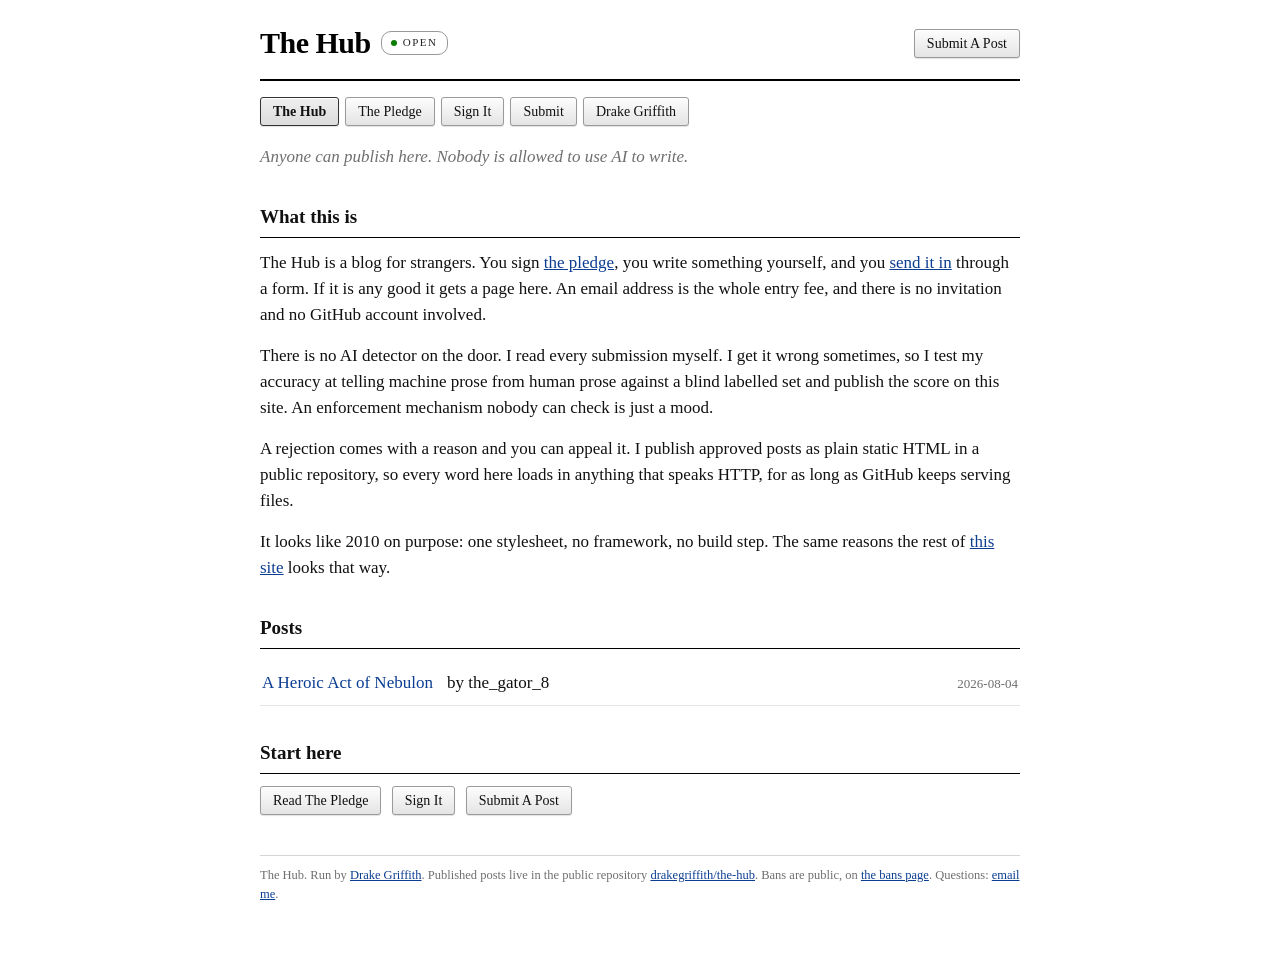
<file: index.html>
<!DOCTYPE html>
<html lang="en">
<head>
<meta charset="utf-8">
<meta name="viewport" content="width=device-width, initial-scale=1">
<title>The Hub - writing by people</title>
<link rel="stylesheet" type="text/css" href="style.css">
<link rel="stylesheet" type="text/css" href="hub.css">
</head>
<body>

<div class="topbar">
<a class="brand" href="index.html">The Hub</a>
<span class="pill">Open</span>
<span class="spacer"></span>
<a class="btn" href="https://the-hub-submission.actualintelligence.workers.dev/">Submit A Post</a>
</div>

<p class="nav">
<a class="here" href="index.html">The Hub</a>
<a href="https://drakegriffith.github.io/drakes-website/pledge.html">The Pledge</a>
<a href="https://the-hub-submission.actualintelligence.workers.dev/pledge">Sign It</a>
<a href="https://the-hub-submission.actualintelligence.workers.dev/">Submit</a>
<a href="https://drakegriffith.github.io/drakes-website/">Drake Griffith</a>
</p>

<p class="tagline">Anyone can publish here. Nobody is allowed to use AI to write.</p>

<h2>What this is</h2>

<p>
The Hub is a blog for strangers. You sign
<a href="https://drakegriffith.github.io/drakes-website/pledge.html">the pledge</a>,
you write something yourself, and you
<a href="https://the-hub-submission.actualintelligence.workers.dev/">send it in</a>
through a form. If it is any good it gets a page here. An email address is the
whole entry fee, and there is no invitation and no GitHub account involved.
</p>

<p>
There is no AI detector on the door. I read every submission myself. I get it
wrong sometimes, so I test my accuracy at telling machine prose from human prose
against a blind labelled set and publish the score on this site. An enforcement
mechanism nobody can check is just a mood.
</p>

<p>
A rejection comes with a reason and you can appeal it. I publish approved posts
as plain static HTML in a public repository, so every word here loads in
anything that speaks HTTP, for as long as GitHub keeps serving files.
</p>

<p>
It looks like 2010 on purpose: one stylesheet, no framework, no build step. The
same reasons the rest of
<a href="https://drakegriffith.github.io/drakes-website/">this site</a> looks
that way.
</p>

<h2>Posts</h2>

<div class="posts">
<!-- posts:begin - the generator owns everything between these two markers -->
<ul class="post-list">
<li dir="auto"><a href="posts/2026-08-04-a-heroic-act-of-nebulon.html"><bdi>A Heroic Act of Nebulon</bdi></a> <span class="byline">by <bdi>the_gator_8</bdi></span> <span class="date">2026-08-04</span></li>
</ul>
<!-- posts:end -->
</div>

<h2>Start here</h2>

<p>
<a class="btn" href="https://drakegriffith.github.io/drakes-website/pledge.html">Read The Pledge</a>
<a class="btn" href="https://the-hub-submission.actualintelligence.workers.dev/pledge">Sign It</a>
<a class="btn" href="https://the-hub-submission.actualintelligence.workers.dev/">Submit A Post</a>
</p>

<p class="footer">
The Hub. Run by <a href="https://drakegriffith.github.io/drakes-website/">Drake Griffith</a>.
Published posts live in the public repository
<a href="https://github.com/drakegriffith/the-hub">drakegriffith/the-hub</a>.
Bans are public, on <a href="bans.html">the bans page</a>.
Questions:
<a href="mailto:christopherg@actualintelligencelabs.ai?subject=The%20Hub">email me</a>.
</p>

</body>
</html>
</file>
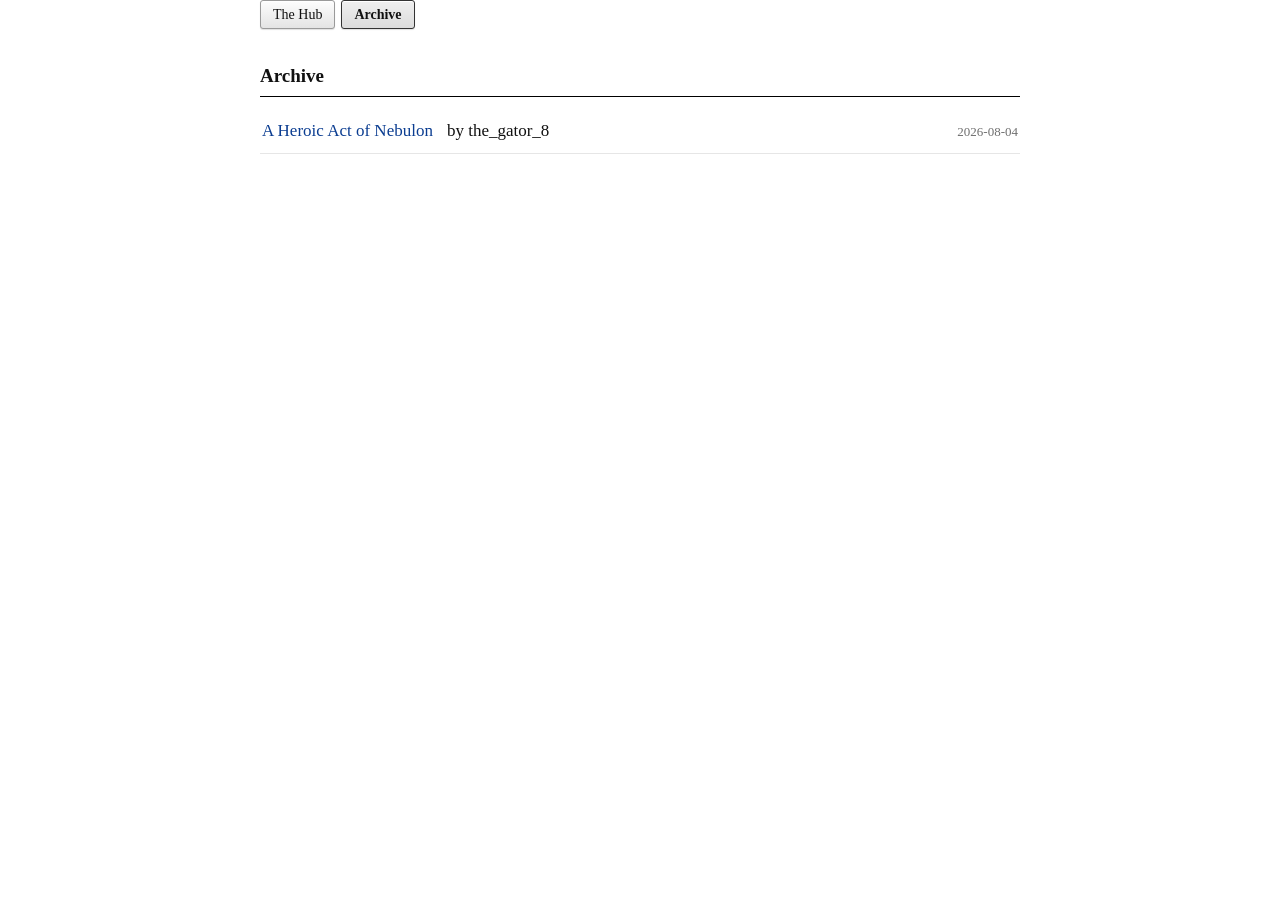
<file: archive.html>
<!DOCTYPE html>
<html lang="en">
<head>
<meta charset="utf-8">
<meta name="viewport" content="width=device-width, initial-scale=1">
<title>The Hub - Archive</title>
<link rel="stylesheet" type="text/css" href="style.css">
<link rel="stylesheet" type="text/css" href="hub.css">
</head>
<body>

<p class="nav">
<a href="index.html">The Hub</a>
<a class="here" href="archive.html">Archive</a>
</p>

<h2>Archive</h2>

<div class="posts">
<ul class="post-list">
<li dir="auto"><a href="posts/2026-08-04-a-heroic-act-of-nebulon.html"><bdi>A Heroic Act of Nebulon</bdi></a> <span class="byline">by <bdi>the_gator_8</bdi></span> <span class="date">2026-08-04</span></li>
</ul>
</div>

</body>
</html>
</file>
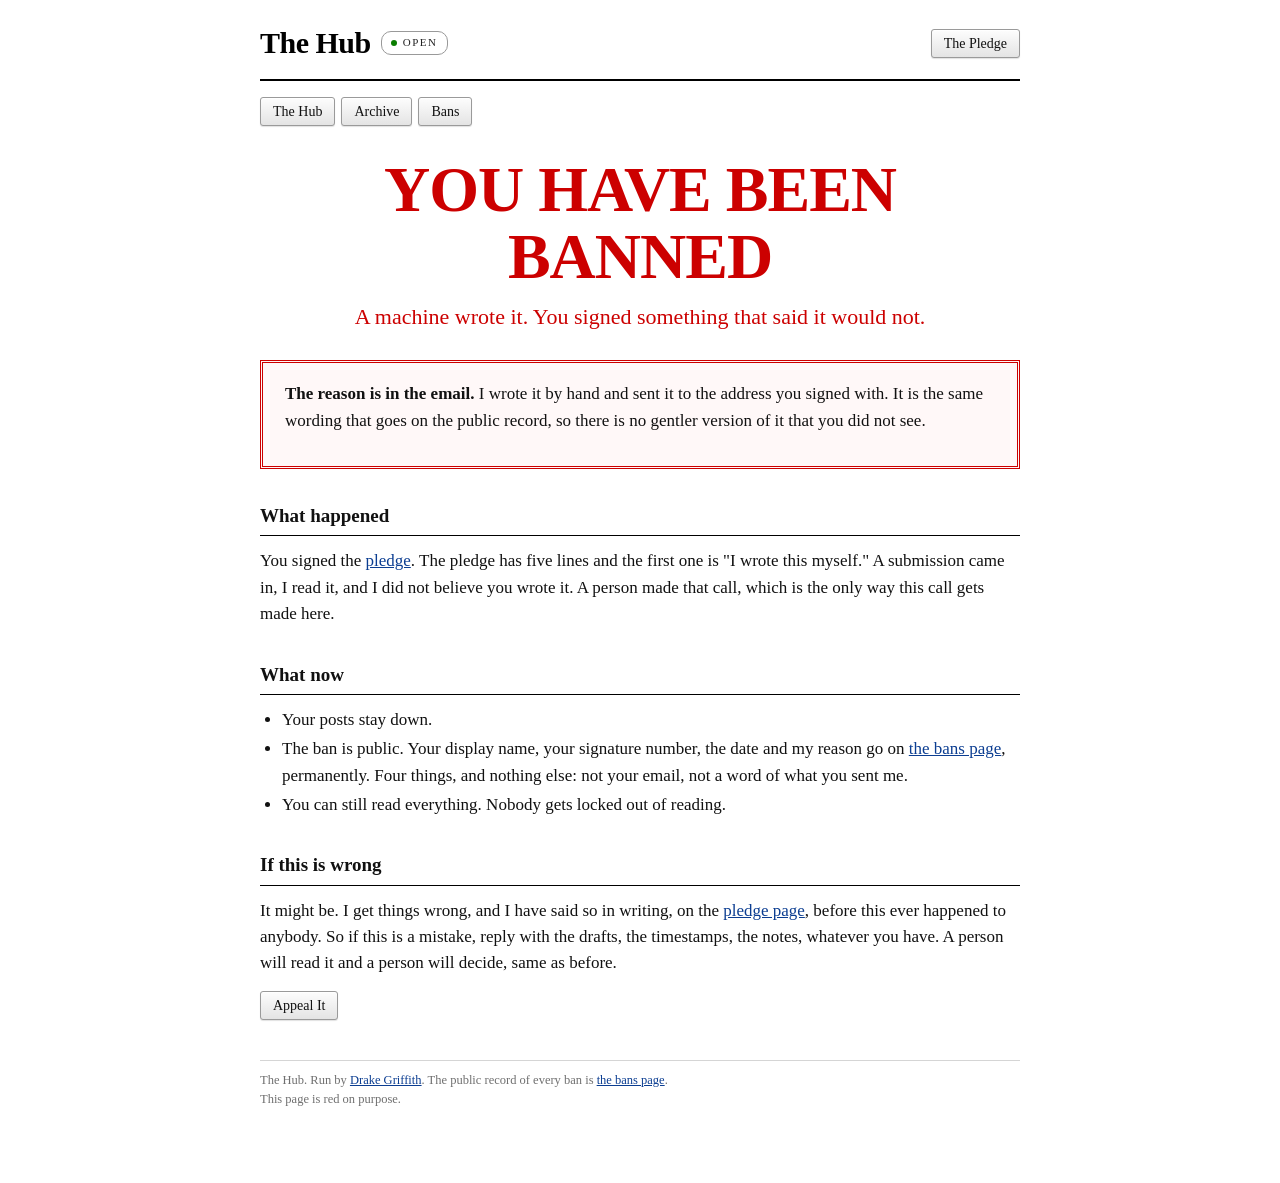
<file: banned.html>
<!DOCTYPE html>
<html lang="en">
<head>
<meta charset="utf-8">
<meta name="viewport" content="width=device-width, initial-scale=1">
<title>The Hub - Banned</title>
<link rel="stylesheet" type="text/css" href="style.css">
<link rel="stylesheet" type="text/css" href="hub.css">
</head>
<body>

<div class="topbar">
<a class="brand" href="index.html">The Hub</a>
<span class="pill">Open</span>
<span class="spacer"></span>
<a class="btn" href="https://drakegriffith.github.io/drakes-website/pledge.html">The Pledge</a>
</div>

<p class="nav">
<a href="index.html">The Hub</a>
<a href="archive.html">Archive</a>
<a href="bans.html">Bans</a>
</p>

<p class="banner-ban">YOU HAVE BEEN BANNED</p>
<p class="banner-sub">A machine wrote it. You signed something that said it would not.</p>

<div class="ban-box">
<p><b>The reason is in the email.</b> I wrote it by hand and sent it to the
address you signed with. It is the same wording that goes on the public record,
so there is no gentler version of it that you did not see.</p>
</div>

<h2>What happened</h2>

<p>
You signed the
<a href="https://drakegriffith.github.io/drakes-website/pledge.html">pledge</a>.
The pledge has five lines and the first one is "I wrote this myself." A
submission came in, I read it, and I did not believe you wrote it. A person made
that call, which is the only way this call gets made here.
</p>

<h2>What now</h2>

<ul>
<li>Your posts stay down.</li>
<li>The ban is public. Your display name, your signature number, the date and my
reason go on <a href="bans.html">the bans page</a>, permanently. Four things,
and nothing else: not your email, not a word of what you sent me.</li>
<li>You can still read everything. Nobody gets locked out of reading.</li>
</ul>

<h2>If this is wrong</h2>

<p>
It might be. I get things wrong, and I have said so in writing, on the
<a href="https://drakegriffith.github.io/drakes-website/pledge.html">pledge
page</a>, before this ever happened to anybody. So if this is a mistake, reply
with the drafts, the timestamps, the notes, whatever you have. A person will
read it and a person will decide, same as before.
</p>

<p><a class="btn" href="mailto:christopherg@actualintelligencelabs.ai?subject=Appeal">Appeal It</a></p>

<p class="footer">
The Hub. Run by <a href="https://drakegriffith.github.io/drakes-website/">Drake Griffith</a>.
The public record of every ban is <a href="bans.html">the bans page</a>.<br>
This page is red on purpose.
</p>

</body>
</html>
</file>
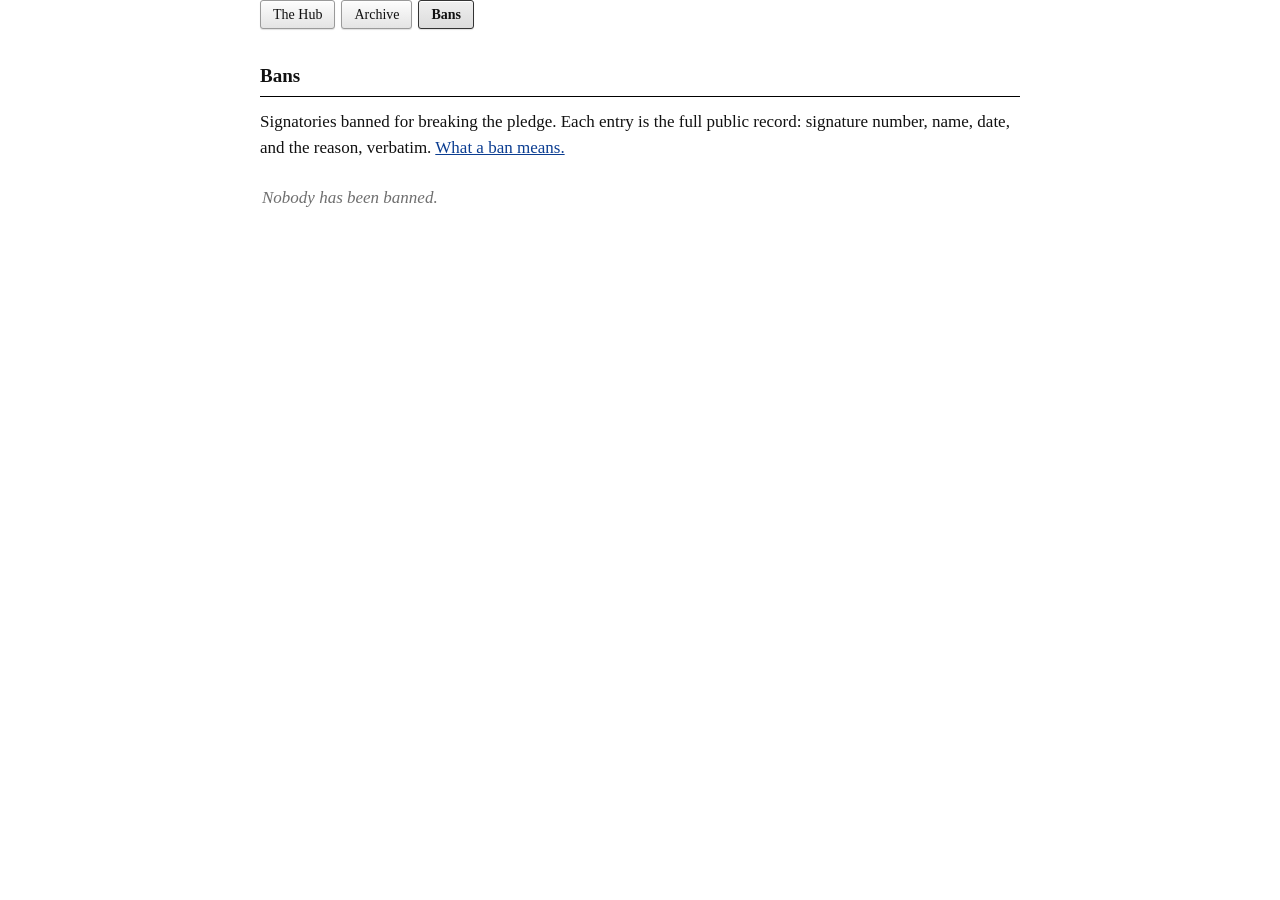
<file: bans.html>
<!DOCTYPE html>
<html lang="en">
<head>
<meta charset="utf-8">
<meta name="viewport" content="width=device-width, initial-scale=1">
<title>The Hub - Bans</title>
<link rel="stylesheet" type="text/css" href="style.css">
<link rel="stylesheet" type="text/css" href="hub.css">
</head>
<body>

<p class="nav">
<a href="index.html">The Hub</a>
<a href="archive.html">Archive</a>
<a class="here" href="bans.html">Bans</a>
</p>

<h2>Bans</h2>

<p>Signatories banned for breaking the pledge. Each entry is the full public
record: signature number, name, date, and the reason, verbatim.
<a href="banned.html">What a ban means.</a></p>

<div class="bans">
<p class="empty">Nobody has been banned.</p>
</div>

</body>
</html>
</file>
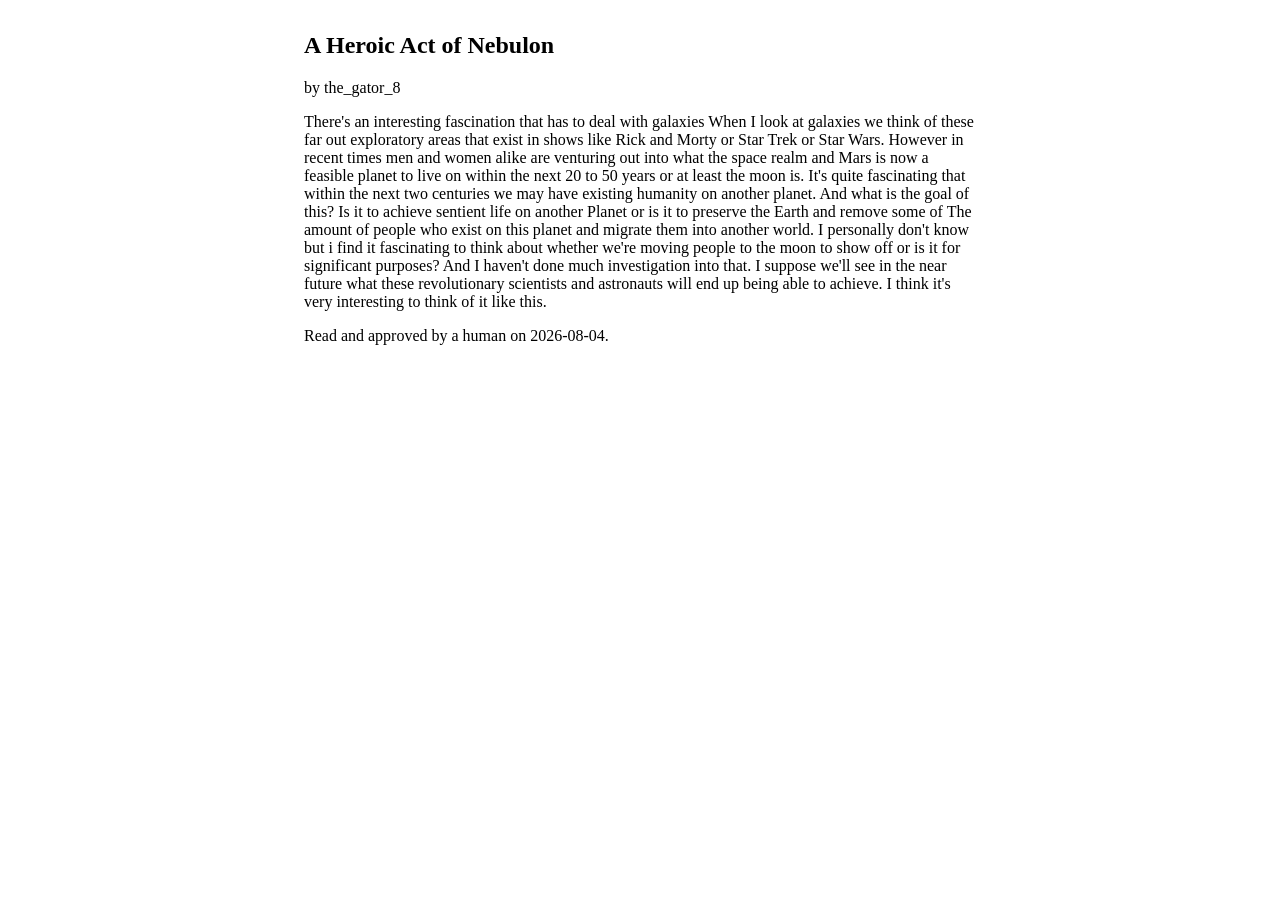
<file: posts/2026-08-04-a-heroic-act-of-nebulon.html>
<!doctype html>
<html>
<head>
<meta charset="utf-8">
<meta name="viewport" content="width=device-width, initial-scale=1">
<title>A Heroic Act of Nebulon</title>
<style>
body { font-family: "Times New Roman", serif; max-width: 42em; margin: 2em auto; padding: 0 1em; }
</style>
</head>
<body>
<article dir="auto">
<h1><bdi>A Heroic Act of Nebulon</bdi></h1>
<p>by <bdi>the_gator_8</bdi></p>
<p>There&#39;s an interesting fascination that has to deal with galaxies When I look at galaxies we think of these far out exploratory areas that exist in shows like Rick and Morty or Star Trek or Star Wars. However in recent times men and women alike are venturing out into what the space realm and Mars is now a feasible planet to live on within the next 20 to 50 years or at least the moon is. It&#39;s quite fascinating that within the next two centuries we may have existing humanity on another planet. And what is the goal of this? Is it to achieve sentient life on another Planet or is it to preserve the Earth and remove some of The amount of people who exist on this planet and migrate them into another world. I personally don&#39;t know but i find it fascinating to think about whether we&#39;re moving people to the moon to show off or is it for significant purposes? And I haven&#39;t done much investigation into that. I suppose we&#39;ll see in the near future what these revolutionary scientists and astronauts will end up being able to achieve. I think it&#39;s very interesting to think of it like this.</p>
<footer>
<p>Read and approved by a human on 2026-08-04.</p>
</footer>
</article>
<!-- hub:50f45510-0b60-48b8-8d14-fb35edfae88c:9ff9ef388a2b564db9c14c25c05592da2ae7254dcc551362e45975df052c86f6 -->
</body>
</html>
</file>
<file: style.css>
/* synced from drakes-website@5520a2d */
/* style.css - 2010, but the good parts. Times New Roman, black on white,
   one accent color, buttons that look pressable. Still one file. */

:root {
  --ink:    #111111;
  --muted:  #6f6f6f;
  --rule:   #d5d5d5;
  --hair:   #e6e6e6;
  --accent: #c8501e;
  --link:   #0b3d91;
  --pulse:  #0a7d00;
  --alarm:  #cc0000;
}

html { background-color: #ffffff; }

body {
  font-family: "Times New Roman", Times, serif;
  font-size: 17px;
  line-height: 1.55;
  color: var(--ink);
  background-color: #ffffff;
  margin: 0 auto;
  padding: 0 22px 60px 22px;
  max-width: 760px;
}

/* ---------- links ---------- */

a         { color: var(--link); }
a:visited { color: #5a3d84; }
a:hover   { color: var(--accent); }

/* ---------- top bar ---------- */

.topbar {
  display: flex;
  align-items: center;
  gap: 10px;
  padding: 20px 0 12px 0;
  border-bottom: 2px solid #000000;
  margin-bottom: 16px;
}

.brand {
  font-size: 30px;
  font-weight: bold;
  letter-spacing: -0.5px;
  color: #000000;
  text-decoration: none;
}
.brand:visited { color: #000000; }
.brand:hover   { color: #000000; text-decoration: none; }

.pill {
  font-size: 11px;
  letter-spacing: 0.14em;
  text-transform: uppercase;
  color: #222222;
  border: 1px solid #999999;
  border-radius: 10px;
  padding: 2px 9px 3px 9px;
  white-space: nowrap;
}

/* the dot bounces. it costs nothing and the page feels awake. */
.pill:before {
  content: "";
  display: inline-block;
  width: 6px;
  height: 6px;
  margin-right: 6px;
  border-radius: 50%;
  background-color: var(--pulse);
  animation: pill-bounce 1.4s ease-in-out infinite;
}

@keyframes pill-bounce {
  0%, 100% { transform: translateY(0) scale(1); opacity: 1; }
  30%      { transform: translateY(-3px) scale(1.15); opacity: 0.75; }
  60%      { transform: translateY(0) scale(0.9); opacity: 1; }
}

@media (prefers-reduced-motion: reduce) {
  .pill:before { animation: none; }
}

.spacer { flex: 1; }

/* ---------- 2010 buttons ---------- */

.btn,
.nav a {
  display: inline-block;
  font-family: "Times New Roman", Times, serif;
  font-size: 14px;
  line-height: 1.1;
  text-decoration: none;
  color: #111111;
  padding: 6px 12px;
  border: 1px solid #9a9a9a;
  border-radius: 3px;
  background-image: linear-gradient(#fdfdfd, #e4e4e4);
  background-color: #f0f0f0;
  box-shadow: inset 0 1px 0 #ffffff, 0 1px 1px rgba(0, 0, 0, 0.12);
}
.btn:visited, .nav a:visited { color: #111111; }
.btn:hover, .nav a:hover {
  color: #000000;
  border-color: #555555;
  background-image: linear-gradient(#ffffff, #ededed);
}
.btn:active, .nav a:active {
  background-image: linear-gradient(#e0e0e0, #f2f2f2);
  box-shadow: inset 0 1px 2px rgba(0, 0, 0, 0.2);
}

.nav {
  margin: 0 0 18px 0;
  display: flex;
  flex-wrap: wrap;
  gap: 6px;
}
.nav a.here {
  font-weight: bold;
  border-color: #333333;
  background-image: linear-gradient(#efefef, #dcdcdc);
}

/* ---------- headings ---------- */

h1 {
  font-size: 27px;
  font-weight: bold;
  letter-spacing: -0.3px;
  margin: 18px 0 4px 0;
  line-height: 1.2;
}

h2 {
  font-size: 19px;
  margin: 32px 0 12px 0;
  padding-bottom: 5px;
  border-bottom: 1px solid #000000;
}

h3 { font-size: 17px; margin: 24px 0 6px 0; }

.tagline { color: var(--muted); font-style: italic; margin: 0 0 6px 0; }

/* ---------- body copy ---------- */

p  { margin: 0 0 14px 0; }
ul, ol { margin: 0 0 14px 0; padding-left: 22px; }
li { margin: 3px 0; }

hr { border: 0; border-top: 1px solid var(--rule); margin: 26px 0; }

blockquote {
  margin: 18px 0;
  padding: 2px 0 2px 16px;
  border-left: 3px solid var(--accent);
  color: #333333;
}

code, pre {
  font-family: "Courier New", Courier, monospace;
  font-size: 14px;
  background-color: #f6f6f6;
  border: 1px solid var(--hair);
}
code { padding: 1px 4px; }
pre  { padding: 10px 12px; overflow-x: auto; }

.date { color: var(--muted); font-size: 13px; }

/* ---------- tables in posts ---------- */

table { border-collapse: collapse; margin: 0 0 18px 0; }
table[border] th, table[border] td {
  border: 1px solid #c9c9c9;
  padding: 5px 10px;
  text-align: left;
}
table[border] th { background-color: #f4f4f4; }

/* a boxed aside */
.note {
  border: 1px solid #e2d5cd;
  border-left: 3px solid var(--accent);
  background-color: #fffaf7;
  padding: 10px 14px;
  margin: 18px 0;
}

/* ---------- post lists ---------- */

.posts ul { list-style: none; margin: 0; padding: 0; }
.posts li {
  display: flex;
  align-items: baseline;
  gap: 14px;
  margin: 0;
  padding: 9px 2px;
  border-bottom: 1px solid var(--hair);
}
.posts li a { text-decoration: none; }
.posts li a:hover { text-decoration: underline; }
.posts .date { margin-left: auto; white-space: nowrap; }

/* ---------- forms ---------- */

label { display: block; margin: 12px 0 3px 0; font-weight: bold; font-size: 15px; }

input[type="text"],
input[type="email"],
input[type="url"],
textarea {
  font-family: "Times New Roman", Times, serif;
  font-size: 16px;
  width: 100%;
  max-width: 420px;
  padding: 5px 7px;
  border: 1px solid #999999;
  border-radius: 2px;
  background-color: #ffffff;
  box-shadow: inset 0 1px 2px rgba(0, 0, 0, 0.08);
}
input[type="text"]:focus,
input[type="email"]:focus,
input[type="url"]:focus,
textarea:focus { outline: 0; border-color: #333333; }

.check { font-weight: normal; font-size: 16px; margin: 6px 0; }
.check input { margin-right: 7px; }

button {
  font-family: "Times New Roman", Times, serif;
  font-size: 15px;
  cursor: pointer;
  color: #111111;
  padding: 7px 16px;
  border: 1px solid #9a9a9a;
  border-radius: 3px;
  background-image: linear-gradient(#fdfdfd, #e4e4e4);
  box-shadow: inset 0 1px 0 #ffffff, 0 1px 1px rgba(0, 0, 0, 0.12);
}
button:hover { border-color: #555555; background-image: linear-gradient(#ffffff, #ededed); }
button:active { background-image: linear-gradient(#e0e0e0, #f2f2f2); box-shadow: inset 0 1px 2px rgba(0, 0, 0, 0.2); }
button[disabled] { color: #888888; cursor: default; box-shadow: none; }

.result { margin: 16px 0; padding: 10px 14px; border: 1px solid var(--hair); background-color: #fafafa; }
.result.good { border-left: 3px solid var(--pulse); }
.result.bad  { border-left: 3px solid var(--alarm); color: #7a0000; }
.hidden { display: none; }

/* ---------- the banhammer ---------- */

.banner-ban {
  color: var(--alarm);
  font-size: 64px;
  font-weight: bold;
  line-height: 1.05;
  letter-spacing: -1px;
  margin: 30px 0 10px 0;
  text-align: center;
}
.banner-sub {
  color: var(--alarm);
  font-size: 22px;
  text-align: center;
  margin: 0 0 26px 0;
}
.ban-box {
  border: 3px double var(--alarm);
  padding: 18px 22px;
  margin: 24px 0;
  background-color: #fff8f8;
}
@media (max-width: 640px) {
  .banner-ban { font-size: 40px; }
  .banner-sub { font-size: 18px; }
}

/* ---------- signatory list ---------- */

.signers { list-style: none; margin: 0; padding: 0; }
.signers li {
  display: flex;
  align-items: baseline;
  gap: 12px;
  margin: 0;
  padding: 7px 2px;
  border-bottom: 1px solid var(--hair);
}
.signers .date { margin-left: auto; white-space: nowrap; }
.signers .flag { color: var(--alarm); font-size: 13px; }

/* ---------- pictures ---------- */

img { max-width: 100%; height: auto; }
.pics td { padding: 0 14px 14px 0; vertical-align: top; }
.pics img { border: 1px solid #000000; display: block; margin-bottom: 5px; }

/* ---------- footer ---------- */

.footer {
  margin-top: 40px;
  padding-top: 10px;
  border-top: 1px solid var(--rule);
  font-size: 12.5px;
  line-height: 1.5;
  color: var(--muted);
}

/* ---------- small screens ---------- */

@media (max-width: 640px) {
  body { font-size: 16px; }
  .brand { font-size: 24px; }
  .pics, .pics tbody, .pics tr, .pics td { display: block; width: 100%; }
  .pics td { padding-right: 0; }
  .posts li { flex-wrap: wrap; gap: 4px; }
  .posts .date { margin-left: 0; width: 100%; }
}
</file>
<file: hub.css>
/* hub.css - rules that belong to the hub and nowhere else.
   Loaded after style.css, which is a vendored byte-identical copy of
   drakes-website/style.css and must never be edited here. Every hub-only rule
   goes in this file so the drift check on the vendored copy stays binary. */

/* the empty state, and whatever the generator leaves behind when the last post
   is pulled. Sits where a post row would sit, reads as absence, not an error. */
.posts .empty {
  color: var(--muted);
  font-style: italic;
  margin: 0;
  padding: 9px 2px;
}

/* button rows on the hub sit next to each other rather than stacking */
.btn + .btn { margin-left: 6px; }

/* the bans page (F13): the generator emits one .ban-box per ban inside .bans,
   and .empty while the registry holds no bans. The .ban-box chrome itself is
   vendored style.css; only the row internals and the empty state live here. */
.bans .empty {
  color: var(--muted);
  font-style: italic;
  margin: 0;
  padding: 9px 2px;
}
.ban-who { margin: 0 0 6px 0; font-weight: bold; }
.ban-reason { margin: 0; }
</file>
